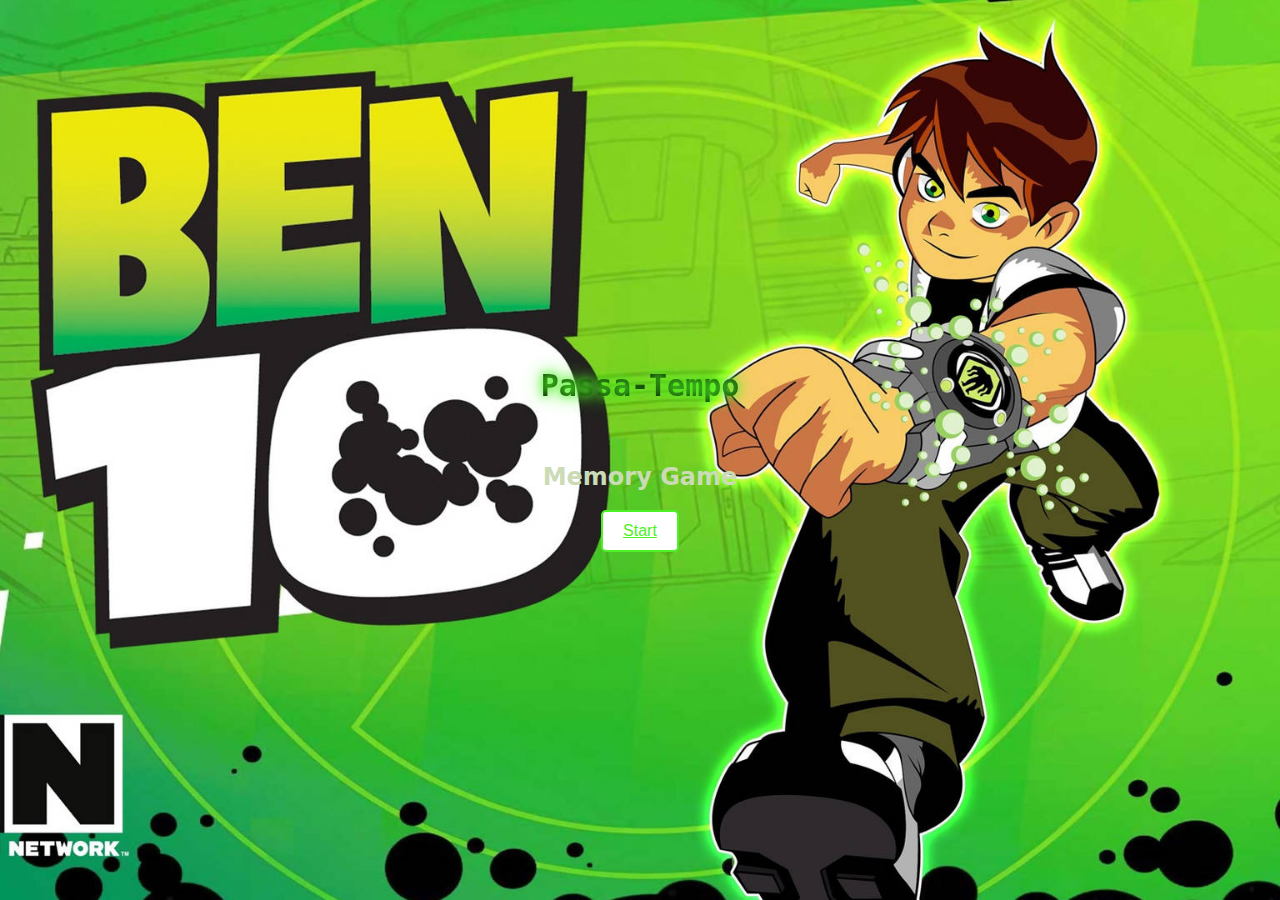
<file: index.html>
<!DOCTYPE html>
<html lang="pt-br">
<head>
    <meta charset="UTF-8">
    <meta name="viewport" content="width=device-width, initial-scale=1.0">
    <title>Página inicial</title>
    <link rel="stylesheet" href="style.css">
</head>
<body>
    <h1 class="loader"></h1>

    <h2 class="bounceInDown">Memory Game</h2>

    <a href="jogo.html" target="_blank" class="botao-azul">Start</a>

<!-- GSAP CDN -->
<script defer src="https://cdn.jsdelivr.net/npm/gsap@3.12.5/dist/gsap.min.js"></script>
    <script src="script.js"j></script>
</body>
</html>
</file>
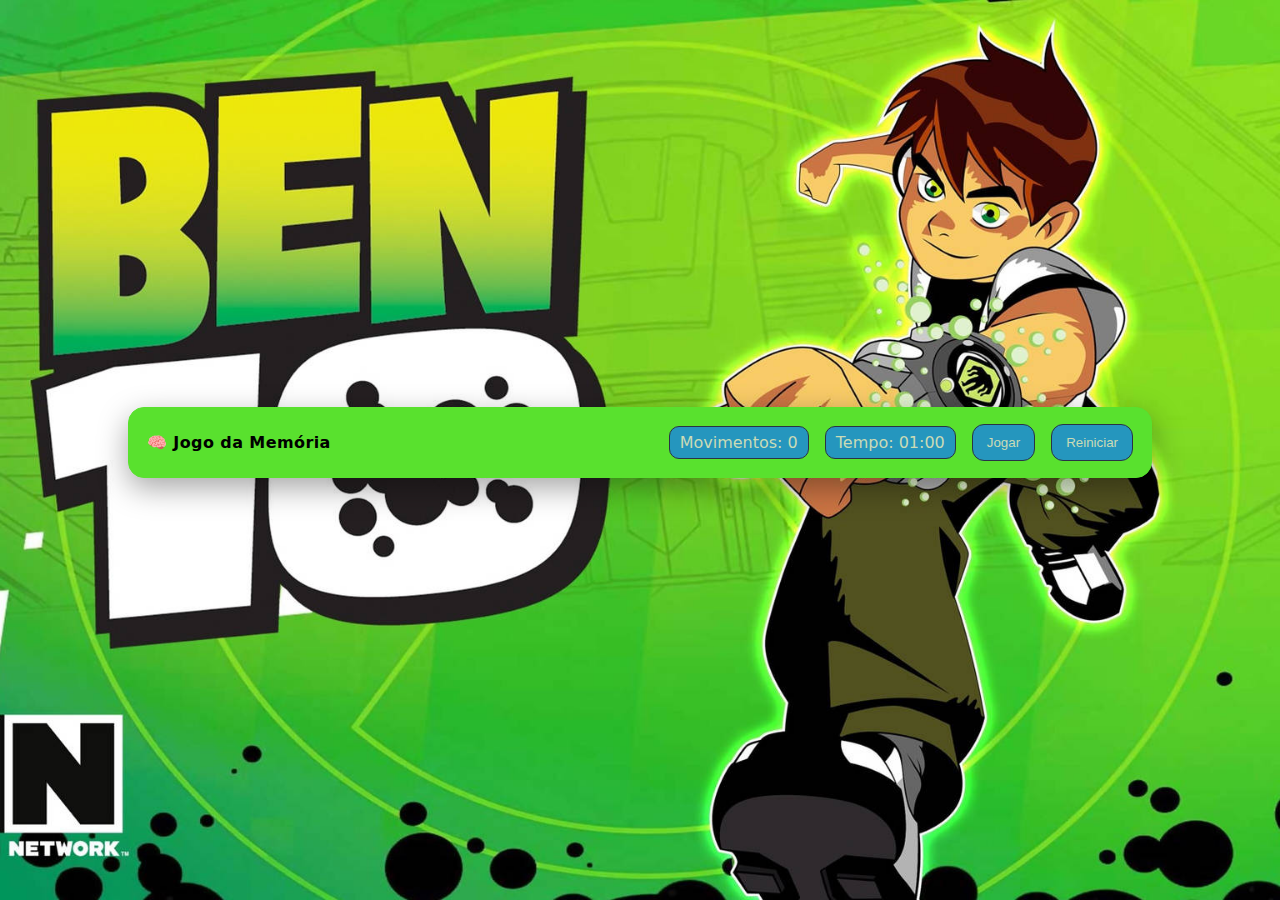
<file: jogo.html>
<!DOCTYPE html>
<html lang="en">
<head>
    <meta charset="UTF-8">
    <meta name="viewport" content="width=device-width, initial-scale=1.0">
    <title>Jogo</title>
    <link rel="stylesheet" href="style.css">
</head>
<body>
    <main class="app">
        <header class="header">
          <div class="titulo">🧠 Jogo da Memória</div>
          <div class="stats" role="status">
            <span class="badge" id="moves">Movimentos: 0</span>
            <span class="badge" id="timer">Tempo: 01:00</span>
            <button class="btn" id="playBtn" type="button">Jogar</button>
            <button class="btn" id="resetBtn" type="button">Reiniciar</button>
          </div>
        </header>
    
        <section class="grid" id="grid"></section>
      </main>

        <!-- GSAP CDN -->
<script defer src="https://cdn.jsdelivr.net/npm/gsap@3.12.5/dist/gsap.min.js"></script>
<script src="script.js"></script>
</body>
</html>
</file>
<file: style.css>
/* HTML: <div class="loader"></div> */
.loader {
  width: fit-content;
  font-weight: bold;
  font-family: monospace;
  font-size: 30px;
  background: linear-gradient(135deg, #0000 calc(50% - 0.5em), #000 0 calc(50% + 0.5em), #0000 0) right/300% 100%;
  animation: l22 2s infinite;
}

.loader::before {
  content: "Passa-Tempo";
  color: #31e24e00;
  padding: 0 5px;
  background: inherit;
  background-image: linear-gradient(135deg, #000 calc(50% - 0.5em), #fff 0 calc(50% + 0.5em), #000 0);
  -webkit-background-clip: text;
  background-clip: text;
}

@keyframes l22 {
  100% {
    background-position: left
  }
}

.bounceInDown {
  -webkit-animation-name: bounceInDown;
  animation-name: bounceInDown;
  -webkit-animation-duration: 1s;
  animation-duration: 1s;
  -webkit-animation-fill-mode: both;
  animation-fill-mode: both;
}

@-webkit-keyframes bounceInDown {

  0%,
  60%,
  75%,
  90%,
  100% {
    -webkit-transition-timing-function: cubic-bezier(0.215, 0.610, 0.355, 1.000);
    transition-timing-function: cubic-bezier(0.215, 0.610, 0.355, 1.000);
  }

  0% {
    opacity: 0;
    -webkit-transform: translate3d(0, -3000px, 0);
    transform: translate3d(0, -3000px, 0);
  }

  60% {
    opacity: 1;
    -webkit-transform: translate3d(0, 25px, 0);
    transform: translate3d(0, 25px, 0);
  }

  75% {
    -webkit-transform: translate3d(0, -10px, 0);
    transform: translate3d(0, -10px, 0);
  }

  90% {
    -webkit-transform: translate3d(0, 5px, 0);
    transform: translate3d(0, 5px, 0);
  }

  100% {
    -webkit-transform: none;
    transform: none;
  }
}

@keyframes bounceInDown {

  0%,
  60%,
  75%,
  90%,
  100% {
    -webkit-transition-timing-function: cubic-bezier(0.215, 0.610, 0.355, 1.000);
    transition-timing-function: cubic-bezier(0.215, 0.610, 0.355, 1.000);
  }

  0% {
    opacity: 0;
    -webkit-transform: translate3d(0, -3000px, 0);
    transform: translate3d(0, -3000px, 0);
  }

  60% {
    opacity: 1;
    -webkit-transform: translate3d(0, 25px, 0);
    transform: translate3d(0, 25px, 0);
  }

  75% {
    -webkit-transform: translate3d(0, -10px, 0);
    transform: translate3d(0, -10px, 0);
  }

  90% {
    -webkit-transform: translate3d(0, 5px, 0);
    transform: translate3d(0, 5px, 0);
  }

  100% {
    -webkit-transform: none;
    transform: none;
  }
}

/* Estilo geral */
body {
  margin: 0;
  padding: 0;
  background-color: #90fc2c;
  /* Preto */
  color: #02a01d;
  /* Azul neon */
  font-family: 'Orbitron', sans-serif;
  display: flex;
  flex-direction: column;
  align-items: center;
  justify-content: center;
  height: 100vh;
}

/* Título do jogo */
h1 {
  font-size: 4rem;
  margin-bottom: 40px;
  text-shadow: 0 0 10px #4ef125, 0 0 20px #4ef125;
}

/* Botões do menu */
.botao-azul {
  background-color: white;
  /* Fundo branco */
  color: #4ef125;
  /* Azul (tom padrão) */
  border: 2px solid #4ef125;
  /* Borda azul */
  padding: 10px 20px;
  font-size: 16px;
  font-family: sans-serif;
  border-radius: 5px;
  cursor: pointer;
  transition: all 0.3s ease;
}

.botao-azul:hover {
  background-color: #00830b;
  /* Fundo azul no hover */
  color: white;
  /* Texto branco no hover */
}

/* CSS do JOGO */
 /*paleta com as variáveis do tema */
    :root{
      --bg:#0f172a;
      --panel:#59e12e;
      --card:#2596be;
      --accent:#d9e42a;
      --win:#22c55e;
      --text:#cadbb6;
      --front: #59e12e;
    }

    /* Reset mínimo */
    *{ box-sizing:border-box; }

    /* html/body — altura total para permitir fundo cobrir a viewport */
    html, body{ height:100%; }

    /* body — plano de fundo e tipografia base */
    body{
      margin:0;
      font-family:system-ui,-apple-system,Segoe UI,Roboto,Ubuntu,"Helvetica Neue",Arial;
      color:var(--text);
      background-color:#0b1220;
      background-image:url('img/green-ben-10.jpg');
      background-size:cover;
      background-position:center;
      background-repeat:no-repeat;
      min-height:100svh;
      padding:24px;
    }

    /* .app - container principal do jogo */
    .app{
      width:min(1024px,100%);
      margin-inline:auto;
      display:grid;
      gap:16px;
    }

    /* .header — barra superior com título/placar/botões */
    .header{
      display:flex; align-items:center; justify-content:space-between;
      flex-wrap:wrap; gap:12px;
      background:var(--panel);
      border:1px solid var(--panel);
      border-radius:16px;
      padding:16px 18px;
      box-shadow:0 10px 30px rgba(0,0,0,.35);
    }

    /* .titulo — estilo do título do jogo */

    .titulo{ 
      font-weight:700; 
      letter-spacing:.4px;
      font-family:system-ui,-apple-system,Segoe UI,Roboto,Ubuntu,"Helvetica Neue",Arial;
      color:#000;
     }

    /* .stats — área de status (movimentos, tempo, botões) */
    .stats{ display:flex; gap:16px; align-items:center; font-variant-numeric:tabular-nums; }

    /* .badge — para movimentos/tempo */
    .badge{
      background:var(--card);
      padding:6px 10px;
      border-radius:10px;
      border:1px solid #2a3444;
    }

    /* .btn — estilo base dos botões */
    .btn{
      appearance:none;
      border:1px solid #2a3444;
      background:var(--card);
      color:var(--text);
      padding:10px 14px;
      border-radius:12px;
      cursor:pointer;
    }
    /* .btn:hover — realce no hover */
    .btn:hover{ border-color:#3a465a; }

    /* .grid — tabuleiro com n colunas */
    .grid{
      display:grid; gap:12px;
      grid-template-columns:repeat(6,1fr); /* troque para qtde colunas */
    }

 
    /* .card — cartões*/
    .card{
      appearance:none;        
      background:transparent;
      position:relative;
      aspect-ratio:3/4;
      width:100%;
      border-radius:14px;
      overflow:hidden;
      user-select:none;
      border:1px solid #2a3444;
      box-shadow:0 8px 18px rgba(0,0,0,.35);
      transform-style:preserve-3d;
      perspective:1000px;
    }

    /* .inner — wrapper que realmente gira no eixo Y */
    .inner{
      position:absolute; inset:0;
      transform-style:preserve-3d;
      will-change:transform;
    }

    /* .face — camada base das faces (frente/verso) */
    .face{
      position:absolute; inset:0;
      display:grid; place-items:center;
      background:transparent;
      background-size:cover;
      background-position:center;
      backface-visibility:hidden;
    }

    /* .face img — imagem da frente da carta */
    .face img{
      width:80%; height:80%;
      object-fit:contain;
      pointer-events:none;
    }

    /* .front — frente da carta (mantém transparente) */
    .front{
      border-radius:14px;
       background-color: var(--front);
    }

    /* .back — verso da carta */
    .back{
      transform:rotateY(180deg);
      background-image:url('img/ben-10-art-poster.jpg');
      background-color:transparent;
    }
</file>
